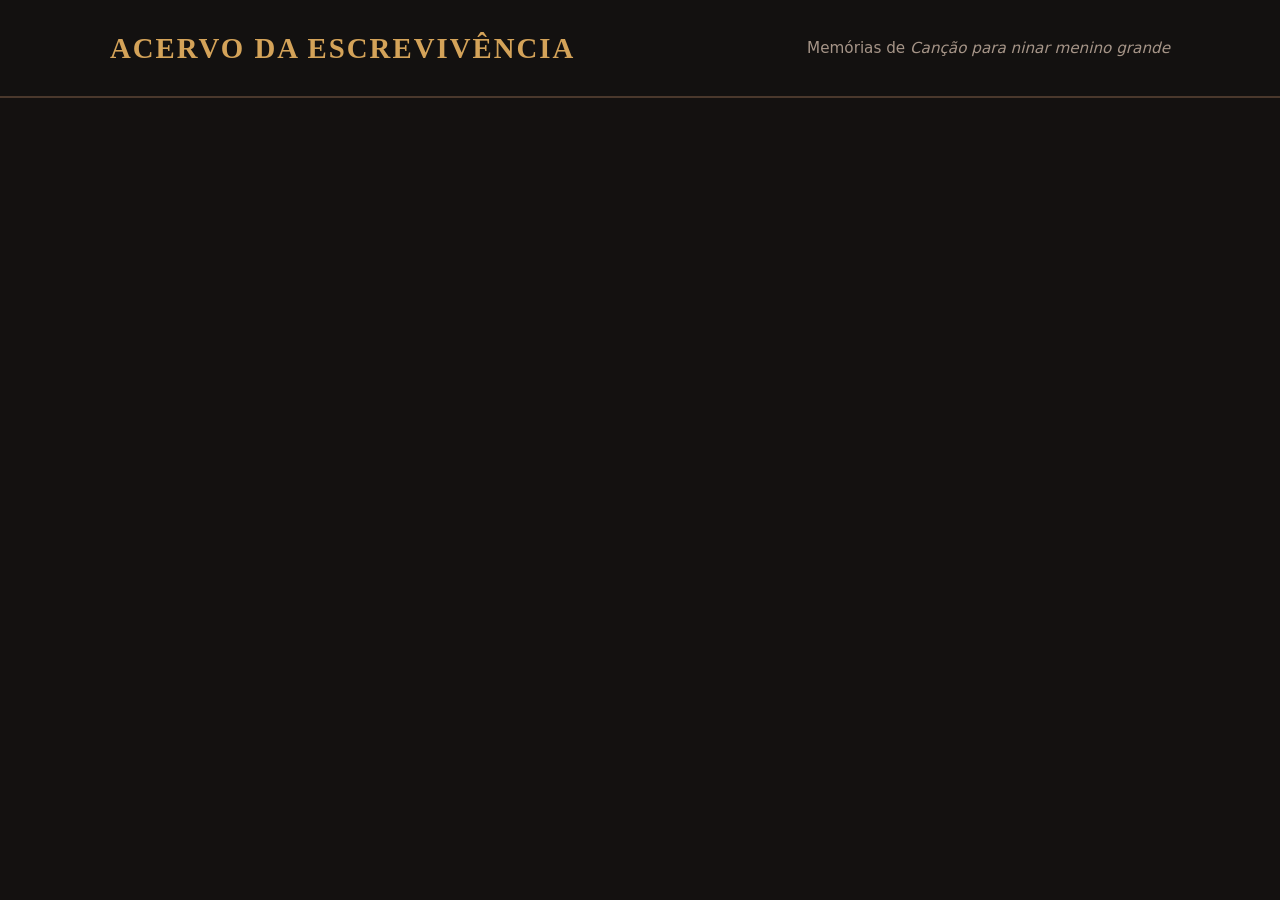
<file: frontend/index.html>
<!DOCTYPE html>
<html lang="pt-br">
<head>
    <meta charset="UTF-8">
    <meta name="viewport" content="width=device-width, initial-scale=1.0">
    <title>Acervo da Escrevivência | Terminal Escape Room</title>
    <link rel="stylesheet" href="assets/css/style.css">
</head>
<body>
    <header class="header">
        <div class="container">
            <h1>ACERVO DA ESCREVIVÊNCIA</h1>
            <p class="subtitle">Memórias de <em>Canção para ninar menino grande</em></p>
            
        </div>
    </header>

    <!-- Exemplo da estrutura no index.html -->
    <main class="container">
  

  <!-- O elemento que o app.js procura é este: -->
  <div id="cards-container" class="cards-grid"></div>
    </main>

    <script src="assets/js/api.js"></script>
    <script src="assets/js/app.js"></script>
</body>
</html>
</file>
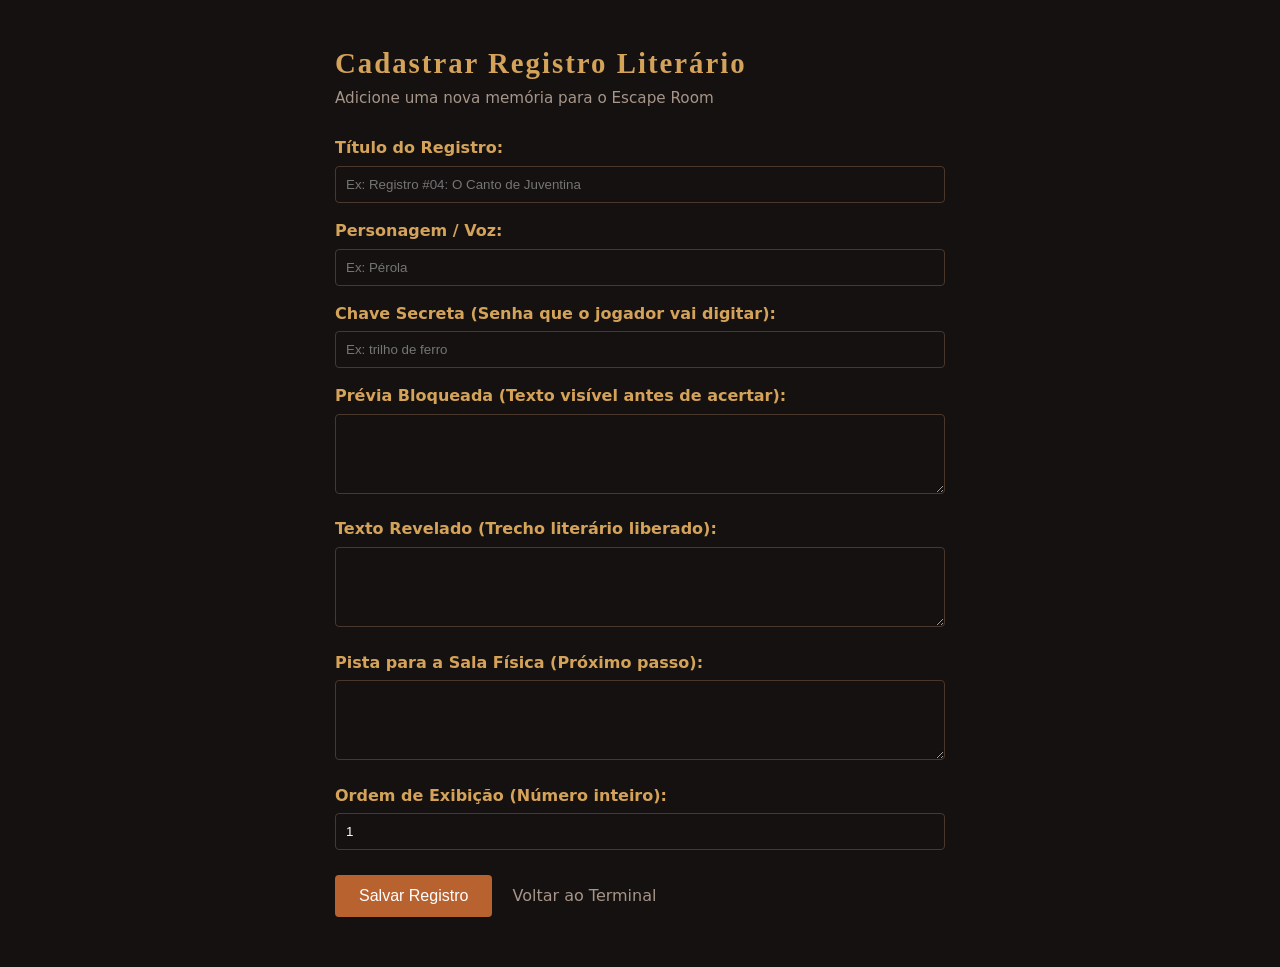
<file: frontend/cadastro.html>
<!DOCTYPE html>
<html lang="pt-br">
<head>
  <meta charset="UTF-8">
  <title>Cadastrar Nova Memória | Painel</title>
  <link rel="stylesheet" href="assets/css/style.css">
  <style>
    .form-group { margin-bottom: 15px; }
    label { display: block; margin-bottom: 5px; color: var(--gold); font-weight: bold; }
    input, textarea { width: 100%; background: #141110; border: 1px solid var(--border-color); color: #fff; padding: 10px; border-radius: 4px; box-sizing: border-box; }
    textarea { resize: vertical; min-height: 80px; }
    .btn-submit { background: var(--accent-primary); color: #fff; border: none; padding: 12px 24px; font-size: 1rem; border-radius: 4px; cursor: pointer; margin-top: 10px; }
    .btn-submit:hover { background: var(--accent-hover); }
  </style>
</head>
<body>
  <div class="container" style="max-width: 650px; margin-top: 40px;">
    <h1>Cadastrar Registro Literário</h1>
    <p class="subtitle" style="margin-bottom: 25px;">Adicione uma nova memória para o Escape Room</p>
    
    <form id="form-cadastro">
      <div class="form-group">
        <label>Título do Registro:</label>
        <input type="text" id="titulo" placeholder="Ex: Registro #04: O Canto de Juventina" required>
      </div>
      <div class="form-group">
        <label>Personagem / Voz:</label>
        <input type="text" id="personagem" placeholder="Ex: Pérola" required>
      </div>
      <div class="form-group">
        <label>Chave Secreta (Senha que o jogador vai digitar):</label>
        <input type="text" id="chave_secreta" placeholder="Ex: trilho de ferro" required>
      </div>
      <div class="form-group">
        <label>Prévia Bloqueada (Texto visível antes de acertar):</label>
        <textarea id="previa_bloqueada" required></textarea>
      </div>
      <div class="form-group">
        <label>Texto Revelado (Trecho literário liberado):</label>
        <textarea id="texto_revelado" required></textarea>
      </div>
      <div class="form-group">
        <label>Pista para a Sala Física (Próximo passo):</label>
        <textarea id="pista" required></textarea>
      </div>
      <div class="form-group">
        <label>Ordem de Exibição (Número inteiro):</label>
        <input type="number" id="ordem" value="1" required>
      </div>
      <button type="submit" class="btn-submit">Salvar Registro</button>
      <a href="index.html" style="color: var(--text-muted); margin-left: 15px; text-decoration: none;">Voltar ao Terminal</a>
    </form>
  </div>

  <script>
    document.getElementById('form-cadastro').addEventListener('submit', async (e) => {
      e.preventDefault();

      // Mapeamento exato com o schema MemoriaCreate do FastAPI
      const payload = {
        titulo: document.getElementById('titulo').value,
        personagem: document.getElementById('personagem').value,
        chave_secreta: document.getElementById('chave_secreta').value,
        previa_bloqueada: document.getElementById('previa_bloqueada').value,
        texto_revelado: document.getElementById('texto_revelado').value,
        pista: document.getElementById('pista').value,
        ordem: parseInt(document.getElementById('ordem').value, 10)
      };

      try {
        const res = await fetch('https://acervo-escrevivencia.onrender.com/api/memorias/cadastrar', {
          method: 'POST',
          headers: { 'Content-Type': 'application/json' },
          body: JSON.stringify(payload)
        });

       if (res.ok) {
      alert('Memória cadastrada com sucesso!');
      document.getElementById('form-cadastro').reset(); // Limpa todos os campos
      document.getElementById('titulo').focus(); // Posiciona o cursor no primeiro campo
      }
       else {
          const errData = await res.json();
          alert(`Erro ao cadastrar: ${JSON.stringify(errData.detail || errData)}`);
        }
      } catch (err) {
        console.error('Falha de rede:', err);
        alert('Erro ao conectar com a API.');
      }
    });
  </script>
</body>
</html>
</file>
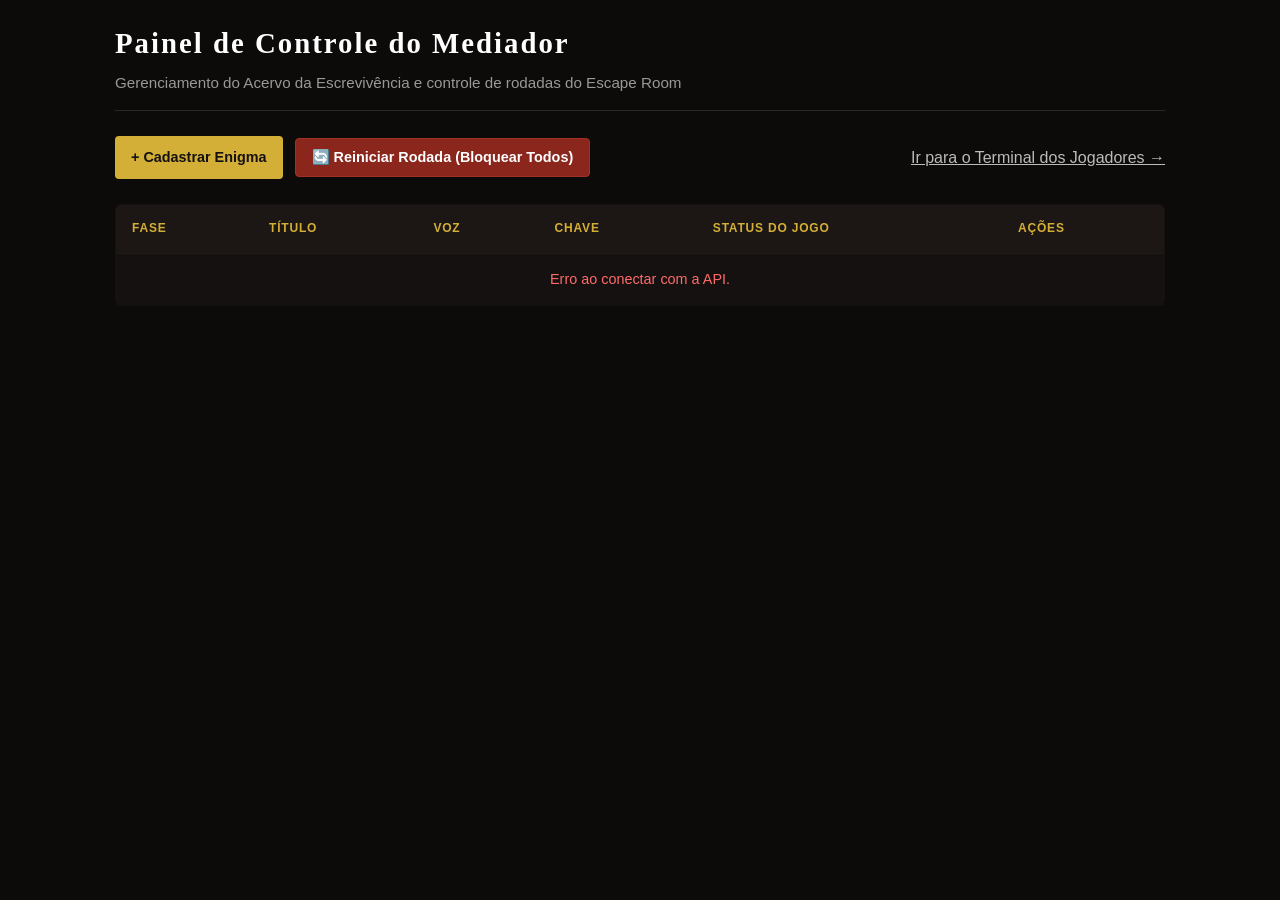
<file: frontend/gerenciar.html>
<!DOCTYPE html>
<html lang="pt-br">
<head>
  <meta charset="UTF-8">
  <title>Gerenciamento do Acervo | Painel do Mediador</title>
  <link rel="stylesheet" href="assets/css/style.css">
  <style>
    body {
      background-color: #0d0b0a;
      color: #e6e6e6;
      font-family: -apple-system, BlinkMacSystemFont, 'Segoe UI', Roboto, sans-serif;
      margin: 0;
      padding: 20px;
    }
    .admin-container {
      max-width: 1050px;
      margin: 0 auto;
    }
    .header-bar {
      border-bottom: 1px solid #2e2622;
      padding-bottom: 15px;
      margin-bottom: 25px;
    }
    .header-bar h1 {
      margin: 0;
      color: #fff;
      font-size: 1.8rem;
    }
    .header-bar p {
      margin: 5px 0 0 0;
      color: #999;
      font-size: 0.95rem;
    }
    .toolbar {
      display: flex;
      gap: 12px;
      align-items: center;
      flex-wrap: wrap;
      margin-bottom: 25px;
    }
    .btn {
      padding: 10px 16px;
      border: none;
      border-radius: 4px;
      font-weight: 600;
      cursor: pointer;
      font-size: 0.9rem;
      text-decoration: none;
      display: inline-flex;
      align-items: center;
      gap: 6px;
      transition: opacity 0.2s;
    }
    .btn:hover { opacity: 0.85; }
    .btn-create { background: #d4af37; color: #141110; }
    .btn-reset-round { background: #8b261d; color: #fff; border: 1px solid #a33025; }
    .btn-link { background: transparent; color: #bbb; text-decoration: underline; margin-left: auto; }
    
    /* Tabela Administrativa (Read, Update, Delete) */
    .admin-table {
      width: 100%;
      border-collapse: collapse;
      background: #141110;
      border: 1px solid #2e2622;
      border-radius: 6px;
      overflow: hidden;
    }
    .admin-table th, .admin-table td {
      padding: 14px 16px;
      text-align: left;
      border-bottom: 1px solid #221c19;
      font-size: 0.9rem;
    }
    .admin-table th {
      background: #1c1715;
      color: #d4af37;
      text-transform: uppercase;
      font-size: 0.75rem;
      letter-spacing: 0.8px;
    }
    .status-badge {
      display: inline-block;
      padding: 3px 8px;
      border-radius: 3px;
      font-size: 0.75rem;
      font-weight: bold;
    }
    .status-locked { background: rgba(231, 76, 60, 0.15); color: #e74c3c; border: 1px solid rgba(231, 76, 60, 0.3); }
    .status-unlocked { background: rgba(46, 204, 113, 0.15); color: #2ecc71; border: 1px solid rgba(46, 204, 113, 0.3); }

    .btn-action {
      padding: 6px 12px;
      border-radius: 4px;
      border: none;
      cursor: pointer;
      font-size: 0.8rem;
      font-weight: 600;
      margin-right: 5px;
    }
    .btn-edit { background: #2980b9; color: #fff; }
    .btn-delete { background: #c0392b; color: #fff; }

    /* Modal de Edição (Update) */
    .modal {
      display: none;
      position: fixed;
      top: 0; left: 0; width: 100%; height: 100%;
      background: rgba(0,0,0,0.85);
      justify-content: center;
      align-items: center;
      z-index: 1000;
    }
    .modal-box {
      background: #1c1715;
      border: 1px solid #d4af37;
      border-radius: 6px;
      padding: 25px;
      width: 90%;
      max-width: 550px;
      max-height: 85vh;
      overflow-y: auto;
    }
    .modal-box h3 { margin-top: 0; color: #d4af37; }
    .modal-box label {
      display: block;
      margin-top: 10px;
      font-size: 0.8rem;
      color: #bbb;
      text-transform: uppercase;
    }
    .modal-box input, .modal-box textarea {
      width: 100%;
      background: #0d0b0a;
      border: 1px solid #3d322c;
      color: #fff;
      padding: 8px 12px;
      margin-top: 4px;
      border-radius: 4px;
      box-sizing: border-box;
      font-size: 0.9rem;
    }
    .modal-footer {
      display: flex;
      justify-content: flex-end;
      gap: 10px;
      margin-top: 20px;
    }
  </style>
</head>
<body>

  <div class="admin-container">
    <div class="header-bar">
      <h1>Painel de Controle do Mediador</h1>
      <p>Gerenciamento do Acervo da Escrevivência e controle de rodadas do Escape Room</p>
    </div>

    <!-- Barra de Ferramentas: CRUD + Reiniciar Rodada -->
    <div class="toolbar">
      <a href="cadastro.html" class="btn btn-create">+ Cadastrar Enigma</a>
      
      <!-- Botão de Reinicialização de Jogo -->
      <button type="button" class="btn btn-reset-round" onclick="confirmarReiniciarRodada()">
        🔄 Reiniciar Rodada (Bloquear Todos)
      </button>

      <a href="index.html" class="btn-link">Ir para o Terminal dos Jogadores →</a>
    </div>

    <!-- Tabela com READ, UPDATE e DELETE -->
    <table class="admin-table">
      <thead>
        <tr>
          <th>Fase</th>
          <th>Título</th>
          <th>Voz</th>
          <th>Chave</th>
          <th>Status do Jogo</th>
          <th>Ações</th>
        </tr>
      </thead>
      <tbody id="tabela-corpo">
        <tr><td colspan="6" style="text-align: center; color: #888;">Carregando dados da API...</td></tr>
      </tbody>
    </table>
  </div>

  <!-- Modal para Update (Edição) -->
  <div id="modal-edicao" class="modal">
    <div class="modal-box">
      <h3>Editar Enigma Literário</h3>
      <form id="form-edicao">
        <input type="hidden" id="edit-id">

        <label>Título:</label>
        <input type="text" id="edit-titulo" required>

        <label>Voz (Personagem):</label>
        <input type="text" id="edit-personagem" required>

        <label>Chave Secreta:</label>
        <input type="text" id="edit-chave" required>

        <label>Pista:</label>
        <textarea id="edit-pista" rows="2" required></textarea>

        <label>Prévia Bloqueada:</label>
        <textarea id="edit-previa" rows="3" required></textarea>

        <label>Texto Revelado:</label>
        <textarea id="edit-texto" rows="3" required></textarea>

        <label>Fase (Ordem):</label>
        <input type="number" id="edit-ordem" required>

        <div class="modal-footer">
          <button type="button" class="btn" style="background: #444; color: #fff;" onclick="fecharModal()">Cancelar</button>
          <button type="submit" class="btn btn-create">Salvar Alterações</button>
        </div>
      </form>
    </div>
  </div>

  <script src="assets/js/api.js"></script>
  <script>
    let memoriasCache = [];

    // 1. READ: Carrega a tabela
    async function carregarTabela() {
      const tbody = document.getElementById('tabela-corpo');
      try {
        memoriasCache = await fetchMemorias();
        tbody.innerHTML = '';

        if (!memoriasCache || memoriasCache.length === 0) {
          tbody.innerHTML = '<tr><td colspan="6" style="text-align: center; color: #888;">Nenhum enigma registrado.</td></tr>';
          return;
        }

        memoriasCache.forEach(item => {
          const tr = document.createElement('tr');
          tr.innerHTML = `
            <td><strong>#${item.ordem}</strong></td>
            <td>${item.titulo}</td>
            <td>${item.personagem}</td>
            <td><code style="color: #d4af37;">${item.chave_secreta}</code></td>
            <td>
              <span class="status-badge ${item.desbloqueado ? 'status-unlocked' : 'status-locked'}">
                ${item.desbloqueado ? 'Destravado' : 'Bloqueado'}
              </span>
            </td>
            <td>
              <button class="btn-action btn-edit" onclick="abrirModalEdicao(${item.id})">Editar</button>
              <button class="btn-action btn-delete" onclick="confirmarExclusao(${item.id}, '${item.titulo}')">Excluir</button>
            </td>
          `;
          tbody.appendChild(tr);
        });
      } catch (err) {
        tbody.innerHTML = '<tr><td colspan="6" style="text-align: center; color: #ff6b6b;">Erro ao conectar com a API.</td></tr>';
      }
    }

    // 2. DELETE: Exclui um enigma
    async function confirmarExclusao(id, titulo) {
      if (confirm(`Tem certeza que deseja EXCLUIR o enigma "${titulo}"? Essa ação não pode ser desfeita.`)) {
        try {
          await deletarMemoria(id);
          alert('Enigma removido com sucesso!');
          carregarTabela();
        } catch (e) {
          alert('Erro ao excluir enigma.');
        }
      }
    }

    // 3. UPDATE: Abre o formulário preenchido
    function abrirModalEdicao(id) {
      const item = memoriasCache.find(m => m.id === id);
      if (!item) return;

      document.getElementById('edit-id').value = item.id;
      document.getElementById('edit-titulo').value = item.titulo;
      document.getElementById('edit-personagem').value = item.personagem;
      document.getElementById('edit-chave').value = item.chave_secreta;
      document.getElementById('edit-pista').value = item.pista;
      document.getElementById('edit-previa').value = item.previa_bloqueada;
      document.getElementById('edit-texto').value = item.texto_revelado;
      document.getElementById('edit-ordem').value = item.ordem;

      document.getElementById('modal-edicao').style.display = 'flex';
    }

    function fecharModal() {
      document.getElementById('modal-edicao').style.display = 'none';
    }

    // 3. UPDATE: Envia a atualização para a API
    document.getElementById('form-edicao').addEventListener('submit', async (e) => {
      e.preventDefault();
      const id = parseInt(document.getElementById('edit-id').value, 10);
      const payload = {
        titulo: document.getElementById('edit-titulo').value,
        personagem: document.getElementById('edit-personagem').value,
        chave_secreta: document.getElementById('edit-chave').value,
        pista: document.getElementById('edit-pista').value,
        previa_bloqueada: document.getElementById('edit-previa').value,
        texto_revelado: document.getElementById('edit-texto').value,
        ordem: parseInt(document.getElementById('edit-ordem').value, 10)
      };

      try {
        await atualizarMemoria(id, payload);
        alert('Enigma atualizado com sucesso!');
        fecharModal();
        carregarTabela();
      } catch (err) {
        alert('Erro ao atualizar dados do enigma.');
      }
    });

    // 4. RESET DA RODADA: Bloqueia todos os enigmas para um novo jogo
    async function confirmarReiniciarRodada() {
      const ok = confirm(
        "Deseja realmente REINICIAR A RODADA?\n\n" +
        "Isso bloqueará todos os enigmas instantaneamente na tela de todos os jogadores conectados via WebSocket."
      );

      if (!ok) return;

      try {
        await resetarRodadaApi();
        alert('Rodada reiniciada com sucesso! Todos os enigmas voltaram ao estado bloqueado.');
        carregarTabela();
      } catch (err) {
        alert('Erro ao reiniciar a rodada.');
      }
    }

    document.addEventListener('DOMContentLoaded', carregarTabela);
  </script>
</body>
</html>
</file>
<file: frontend/assets/css/style.css>
:root {
  --bg-main: #141110;
  --bg-card: #201a17;
  --bg-card-unlocked: #2b221c;
  --border-color: #4a382c;
  --text-main: #ebdcd0;
  --text-muted: #a69588;
  --accent-primary: #b86230;
  --accent-hover: #d9783f;
  --gold: #d4a359;
  --font-serif: 'Georgia', 'Times New Roman', serif;
  --font-sans: 'Segoe UI', system-ui, sans-serif;
}

* {
  box-sizing: border-box;
  margin: 0;
  padding: 0;
}

body {
  background-color: var(--bg-main);
  color: var(--text-main);
  font-family: var(--font-sans);
  line-height: 1.6;
  min-height: 100vh;
  padding-bottom: 50px;
}

.container {
  max-width: 1100px;
  margin: 0 auto;
  padding: 0 20px;
}

/* Header */
.header {
  border-bottom: 2px solid var(--border-color);
  padding: 25px 0;
  margin-bottom: 35px;
  background: rgba(20, 17, 16, 0.95);
}

.header .container {
  display: flex;
  justify-content: space-between;
  align-items: center;
  flex-wrap: wrap;
  gap: 15px;
}

h1 {
  font-family: var(--font-serif);
  letter-spacing: 2px;
  font-size: 1.8rem;
  color: var(--gold);
}

.subtitle {
  color: var(--text-muted);
  font-size: 0.95rem;
}

.btn-reset {
  background: transparent;
  border: 1px solid #733434;
  color: #d67c7c;
  padding: 6px 14px;
  border-radius: 4px;
  cursor: pointer;
  font-size: 0.85rem;
  transition: 0.2s;
}

.btn-reset:hover {
  background: #733434;
  color: #fff;
}

/* Grid de Cards */
.grid-container {
  display: grid;
  grid-template-columns: repeat(auto-fit, minmax(320px, 1fr));
  gap: 25px;
}

.card {
  border-radius: 8px;
  padding: 22px;
  border: 1px solid var(--border-color);
  display: flex;
  flex-direction: column;
  justify-content: space-between;
  transition: transform 0.2s, box-shadow 0.2s;
}

.card:hover {
  transform: translateY(-3px);
  box-shadow: 0 6px 16px rgba(0, 0, 0, 0.4);
}

.card.locked {
  background-color: var(--bg-card);
  border-style: dashed;
}

.card.unlocked {
  background-color: var(--bg-card-unlocked);
  border-color: var(--accent-primary);
}

/* Badges */
.badge {
  align-self: flex-start;
  font-size: 0.75rem;
  font-weight: bold;
  padding: 3px 8px;
  border-radius: 4px;
  letter-spacing: 1px;
  margin-bottom: 12px;
}

.badge-locked {
  background: #3b2820;
  color: #baa295;
}

.badge-unlocked {
  background: var(--accent-primary);
  color: #fff;
}

.card h3 {
  font-family: var(--font-serif);
  font-size: 1.3rem;
  margin-bottom: 8px;
}

.card .author {
  font-size: 0.9rem;
  color: var(--gold);
  margin-bottom: 12px;
}

.card .content {
  font-family: var(--font-serif);
  font-style: italic;
  margin: 15px 0;
  color: #f5ece4;
}

.card .clue {
  background: rgba(0, 0, 0, 0.3);
  padding: 10px;
  border-left: 3px solid var(--gold);
  font-size: 0.9rem;
  margin-top: 10px;
}

/* Formulário de Desbloqueio */
.form-unlock {
  display: flex;
  gap: 8px;
  margin-top: 15px;
}

.form-unlock input {
  flex: 1;
  background: #141110;
  border: 1px solid var(--border-color);
  color: #fff;
  padding: 8px 12px;
  border-radius: 4px;
  font-size: 0.95rem;
}

.form-unlock input:focus {
  outline: none;
  border-color: var(--accent-primary);
}

.form-unlock button {
  background: var(--accent-primary);
  color: #fff;
  border: none;
  padding: 8px 16px;
  border-radius: 4px;
  font-weight: bold;
  cursor: pointer;
  transition: 0.2s;
}

.form-unlock button:hover {
  background: var(--accent-hover);
}

/* ============================================================
   PADRONIZAÇÃO DOS CARDS DE ENIGMA
   ============================================================ */

.enigma-card {
  background: #141110;
  border: 1px solid #3d322c;
  border-radius: 8px;
  padding: 24px;
  margin-bottom: 25px;
  box-shadow: 0 4px 16px rgba(0, 0, 0, 0.4);
  transition: border-color 0.25s ease, box-shadow 0.25s ease;
  font-family: inherit;
  color: #e6e6e6;
}

.enigma-card:hover {
  border-color: var(--gold, #d4af37);
  box-shadow: 0 6px 20px rgba(212, 175, 55, 0.15);
}

.card-header {
  border-bottom: 1px solid #28211e;
  padding-bottom: 14px;
  margin-bottom: 16px;
}

.card-badge {
  display: inline-block;
  background: rgba(212, 175, 55, 0.15);
  color: var(--gold, #d4af37);
  border: 1px solid rgba(212, 175, 55, 0.35);
  padding: 4px 10px;
  font-size: 0.75rem;
  font-weight: 700;
  text-transform: uppercase;
  letter-spacing: 1px;
  border-radius: 4px;
  margin-bottom: 10px;
}

.card-title {
  margin: 0 0 8px 0;
  color: #fff;
  font-size: 1.5rem;
  font-weight: 600;
  letter-spacing: 0.5px;
}

.card-voice {
  margin: 0;
  font-size: 0.95rem;
  color: #a89f91;
}

.card-voice strong {
  color: var(--gold, #d4af37);
}

.card-voice span {
  color: #fff;
}

/* Área de Pista e Conteúdo */
.pista-container {
  background: #1c1715;
  border-left: 3px solid var(--gold, #d4af37);
  padding: 10px 14px;
  margin-bottom: 16px;
  border-radius: 0 4px 4px 0;
}

.pista-label {
  font-size: 0.8rem;
  font-weight: bold;
  text-transform: uppercase;
  color: var(--gold, #d4af37);
  display: block;
  margin-bottom: 4px;
}

.pista-texto {
  margin: 0;
  font-size: 0.95rem;
  color: #ddd;
  line-height: 1.4;
}

.conteudo-container {
  margin-bottom: 20px;
}

.texto-bloqueado-box,
.texto-revelado-box {
  background: #0f0d0c;
  border: 1px dashed #3d322c;
  padding: 14px 16px;
  border-radius: 6px;
}

.texto-revelado-box {
  border-color: #27ae60;
  background: rgba(39, 174, 96, 0.08);
}

.status-tag {
  display: block;
  font-size: 0.72rem;
  text-transform: uppercase;
  letter-spacing: 0.8px;
  color: #7d726b;
  margin-bottom: 6px;
  font-weight: 600;
}

.texto-revelado-box .status-tag {
  color: #2ecc71;
}

.texto-bloqueado-box p,
.texto-revelado-box p {
  margin: 0;
  font-size: 0.95rem;
  line-height: 1.5;
  color: #bbb;
}

.texto-revelado-box p {
  color: #f1f1f1;
}

/* Formulário de Desbloqueio */
.form-desbloqueio {
  display: flex;
  gap: 10px;
  align-items: center;
  flex-wrap: wrap;
}

.input-chave {
  flex: 1;
  min-width: 220px;
  background: #0d0b0a;
  border: 1px solid #3d322c;
  color: #fff;
  padding: 10px 14px;
  border-radius: 4px;
  font-size: 0.95rem;
  outline: none;
  transition: border-color 0.2s ease;
}

.input-chave:focus {
  border-color: var(--gold, #d4af37);
}

.btn-desbloquear {
  background: #8b261d;
  color: #fff;
  border: 1px solid #a33025;
  padding: 10px 20px;
  font-size: 0.95rem;
  font-weight: 600;
  border-radius: 4px;
  cursor: pointer;
  transition: background 0.2s ease, transform 0.1s ease;
}

.btn-desbloquear:hover {
  background: #a82e22;
}

.btn-desbloquear:active {
  transform: scale(0.98);
}

.status-sucesso-badge {
  display: inline-flex;
  align-items: center;
  gap: 6px;
  color: #2ecc71;
  font-weight: 600;
  font-size: 0.95rem;
  padding: 8px 12px;
  border-radius: 4px;
  background: rgba(46, 204, 113, 0.1);
  border: 1px solid rgba(46, 204, 113, 0.3);
}
</file>
